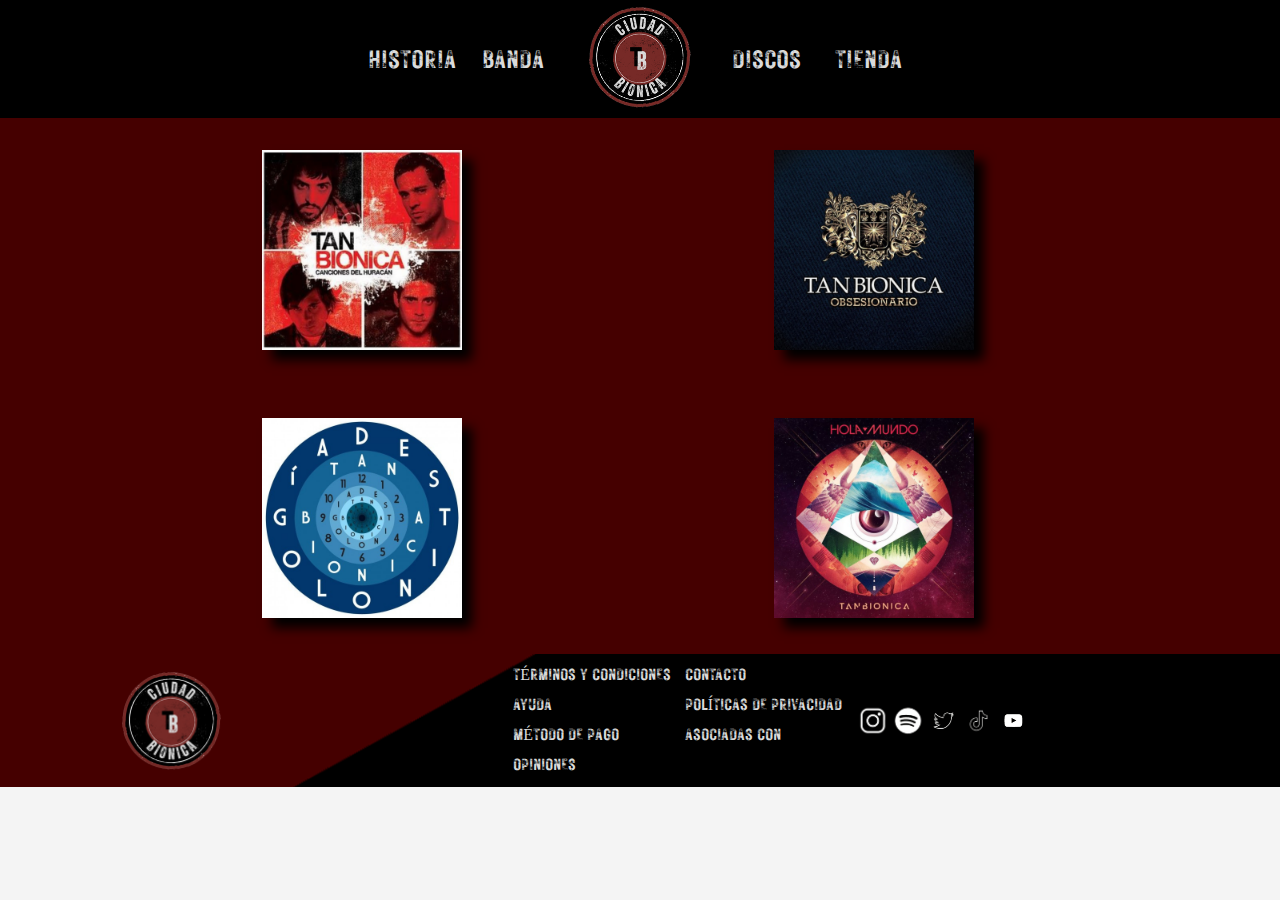
<file: discos.html>
<!DOCTYPE html>
<html lang="es">
  <head>	
      <meta charset="utf-8">
	  <title>Ciudad Bionica.</title>
	  <link rel="icon" href="img/Tb.png" type="image/x-icon">
	  	  <link href="estilos.css" rel="stylesheet" type="text/css">
	<meta name="viewport" content="width=device-width, initial-scale=1">
</head>
   <body>
   <div class="padre">
   <header>
    <div class="menuizq">
	<a href="hist.html" title="HISTORIA">HISTORIA</a>
	<a href="banda.html" title="BANDA">BANDA</a>
	
    </div> 
    <div class="logo">
	<a href="index.html" title= "wf">
	<img src="img/logo1.png" Alt="logo">
	</a>
	</div>
	<div class="menuder">
	<a href="discos.html" title="DISCOS">DISCOS</a>
	<a href="tienda.html" title="TIENDA">TIENDA</a>
	</div>
   </header>
   
   <main>
   <div class="general">
   <div class="arriba">
   <a href="wf.html" title= "wf">
	    <img src="img/discos/wf.png" Alt="logo">

	 </a>	
   <a href="obs.html" title= "wf">
  <img src="img/discos/obs.png" Alt="logo">
  </a>
  </div>
  <div class="arriba">
  <a href="ds.html" title= "wf">
   <img src="img/discos/ds.png" Alt="logo">
   </a>
   <a href="hm.html" title= "wf">
    <img src="img/discos/hm.png" Alt="logo">
	</a>
	</div>
	</div>
    </main>
   <footer>
        <div class="logo2">	
		<div class="l">
	<img src="img/logo1.png" Alt="logo">
	</div>

	</div>
	<div class="info">
	<div class="texto">
	<div class="texto1">
	<a href="tyc.html" title="Términos y Condiciones">TÉRMINOS Y CONDICIONES</a>
	<a href="ayuda.html" title="Ayuda">AYUDA</a>
	<a href="mp.html" title="Método de pago">MÉTODO DE PAGO</a>
		<a href="opi.html" title="Opiniones">OPINIONES</a>
	</div>
	<div class="texto1">
	<a href="contacto.html" title="Contacto">CONTACTO</a>
	<a href="pdp.html" title="Políticas de privacidad">POLÍTICAS DE PRIVACIDAD</a>
	<a href="eli.html" title="ASOCIADAS CON">ASOCIADAS CON</a>
	</div>
	</div>
<div class="apps"> 
<img src="img/apps/ig.png" Alt="logo">
   <img src="img/apps/s.png" Alt="logo">
   <img src="img/apps/t.png" Alt="logo">
   <img src="img/apps/tt.png" Alt="logo">
   <img src="img/apps/yt.png" Alt="logo">
   </div>
   <div class="espacio">
   
   </div>
</div>
</div>
   </footer>
  
	</body>
	</html>
</file>
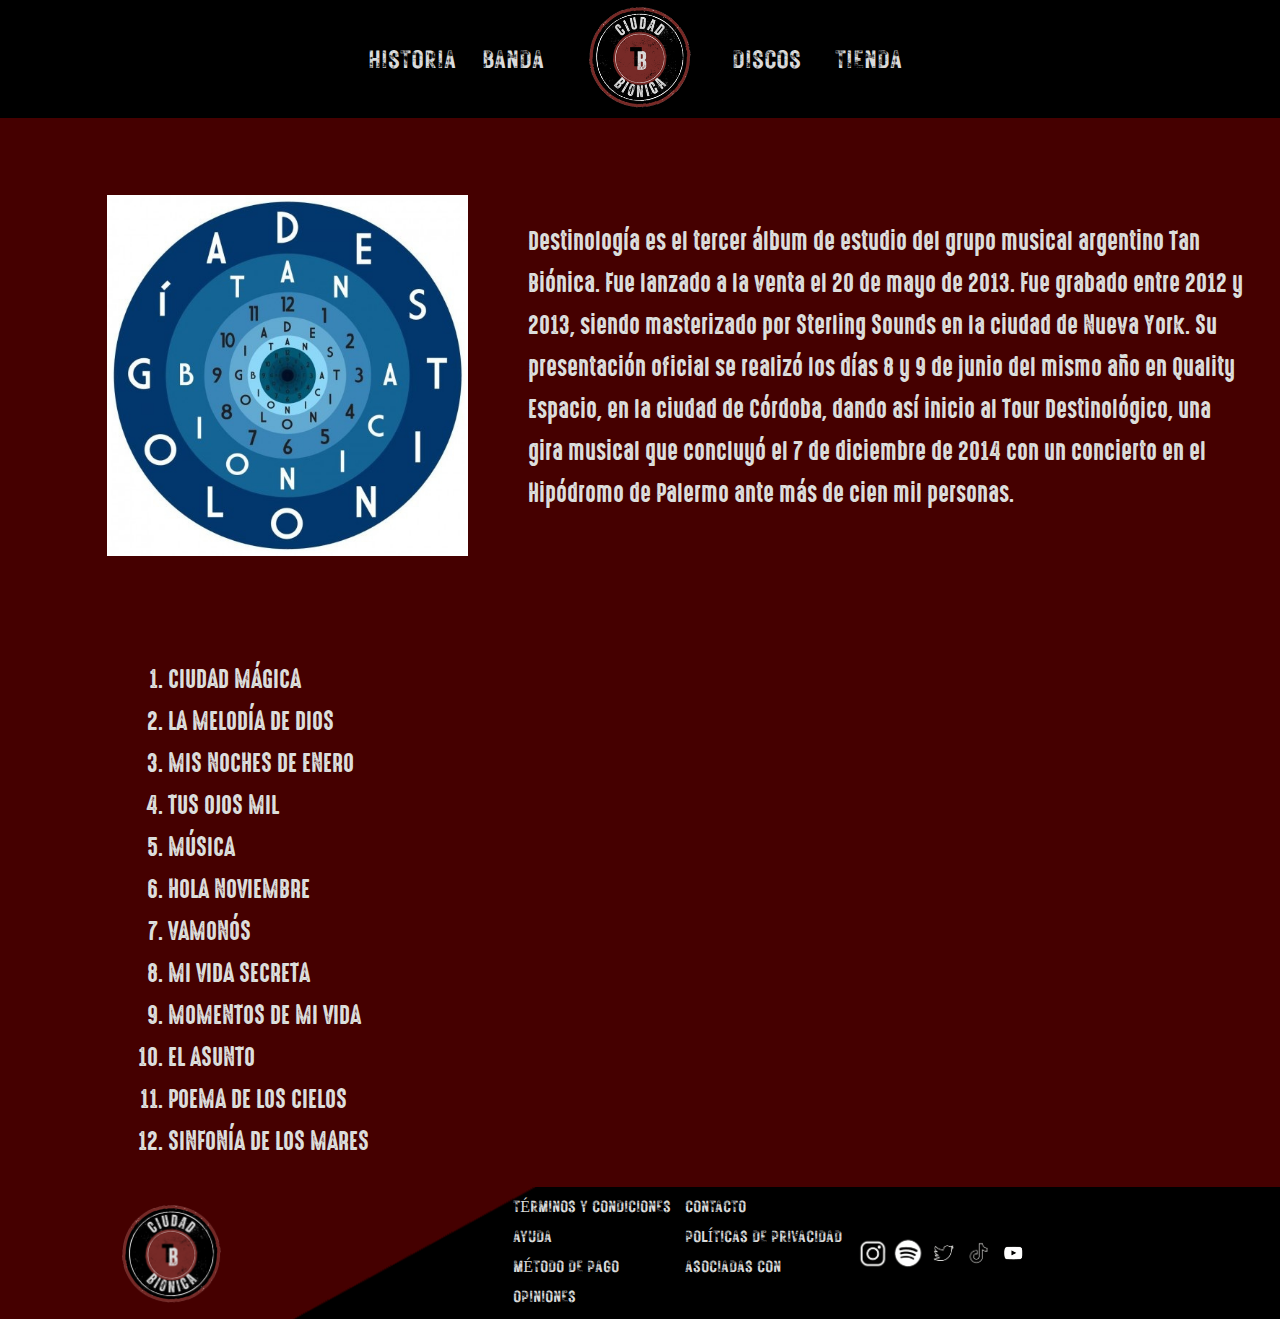
<file: ds.html>
<!DOCTYPE html>
<html lang="es">
  <head>	
      <meta charset="utf-8">
	  <title>Ciudad Bionica.</title>
	  <link rel="icon" href="img/Tb.png" type="image/x-icon">

	  <link href="estilos.css" rel="stylesheet" type="text/css">
	<meta name="viewport" content="width=device-width, initial-scale=1">
   <body>
   <div class="padre">
   <header>
    <div class="menuizq">
	<a href="hist.html" title="HISTORIA">HISTORIA</a>
	<a href="banda.html" title="BANDA">BANDA</a>
	
    </div> 
    <div class="logo">
	<a href="index.html" title= "wf">
	<img src="img/logo1.png" Alt="logo">
	</a>
	</div>
	
	
	<div class="menuder">
	<a href="discos.html" title="DISCOS">DISCOS</a>
	<a href="tienda.html" title="TIENDA">TIENDA</a>
	</div>
   </header>
   
   <main>
  <div class="discote">
     <div class="portada">
	 <img src="img/discos/ds.png" Alt="logo">
	 </div>
	 <div class="textowf">
	 <p> Destinología es el tercer álbum de estudio del grupo musical argentino Tan Biónica.
	 Fue lanzado a la venta el 20 de mayo de 2013.​ Fue grabado entre 2012 y 2013, 
	 siendo masterizado por Sterling Sounds en la ciudad de Nueva York. 
	 Su presentación oficial se realizó los días 8 y 9 de junio del mismo año en Quality Espacio,
	 en la ciudad de Córdoba, dando así inicio al Tour Destinológico,
	 ​ una gira musical que concluyó el 7 de diciembre de 2014 con un concierto en el 
	 Hipódromo de Palermo ante más de cien mil personas.
	 </p>
	 </div>
	</div>
     <div class="canciones">
	 <Ol>
	 <li>CIUDAD MÁGICA</li>	  
	 <li>LA MELODÍA DE DIOS</li>
	 <li>MIS NOCHES DE ENERO</li>
	 <li>TUS OJOS MIL</li>
	 <li>MÚSICA</li>
	 <li>HOLA NOVIEMBRE</li>
	 <li>VAMONÓS</li>
	 <li>MI VIDA SECRETA</li>
	 <li>MOMENTOS DE MI VIDA</li>
	 <li>EL ASUNTO</li>
	 <li>POEMA DE LOS CIELOS</li> 
	 <li>SINFONÍA DE LOS MARES</li>
   	
	 </Ol>
	 </div>
    </main>
   <footer>
        <div class="logo2">	
		<div class="l">
	
	<img src="img/logo1.png" Alt="logo">
	</div>

	</div>
	<div class="info">
	<div class="texto">
	<div class="texto1">
	<a href="tyc.html" title="Términos y Condiciones">TÉRMINOS Y CONDICIONES</a>
	<a href="ayuda.html" title="Ayuda">AYUDA</a>
	<a href="mp.html" title="Método de pago">MÉTODO DE PAGO</a>
		<a href="opi.html" title="Opiniones">OPINIONES</a>
	</div>
	<div class="texto1">
	<a href="contacto.html" title="Contacto">CONTACTO</a>
	<a href="pdp.html" title="Políticas de privacidad">POLÍTICAS DE PRIVACIDAD</a>
	<a href="eli.html" title="ASOCIADAS CON">ASOCIADAS CON</a>
	</div>
	</div>
<div class="apps"> 
<img src="img/apps/ig.png" Alt="logo">
   <img src="img/apps/s.png" Alt="logo">
   <img src="img/apps/t.png" Alt="logo">
   <img src="img/apps/tt.png" Alt="logo">
   <img src="img/apps/yt.png" Alt="logo">
   </div>
   <div class="espacio">
   
   </div>
</div>
</div>
   </footer>
  
	</body>
	</html>
</file>
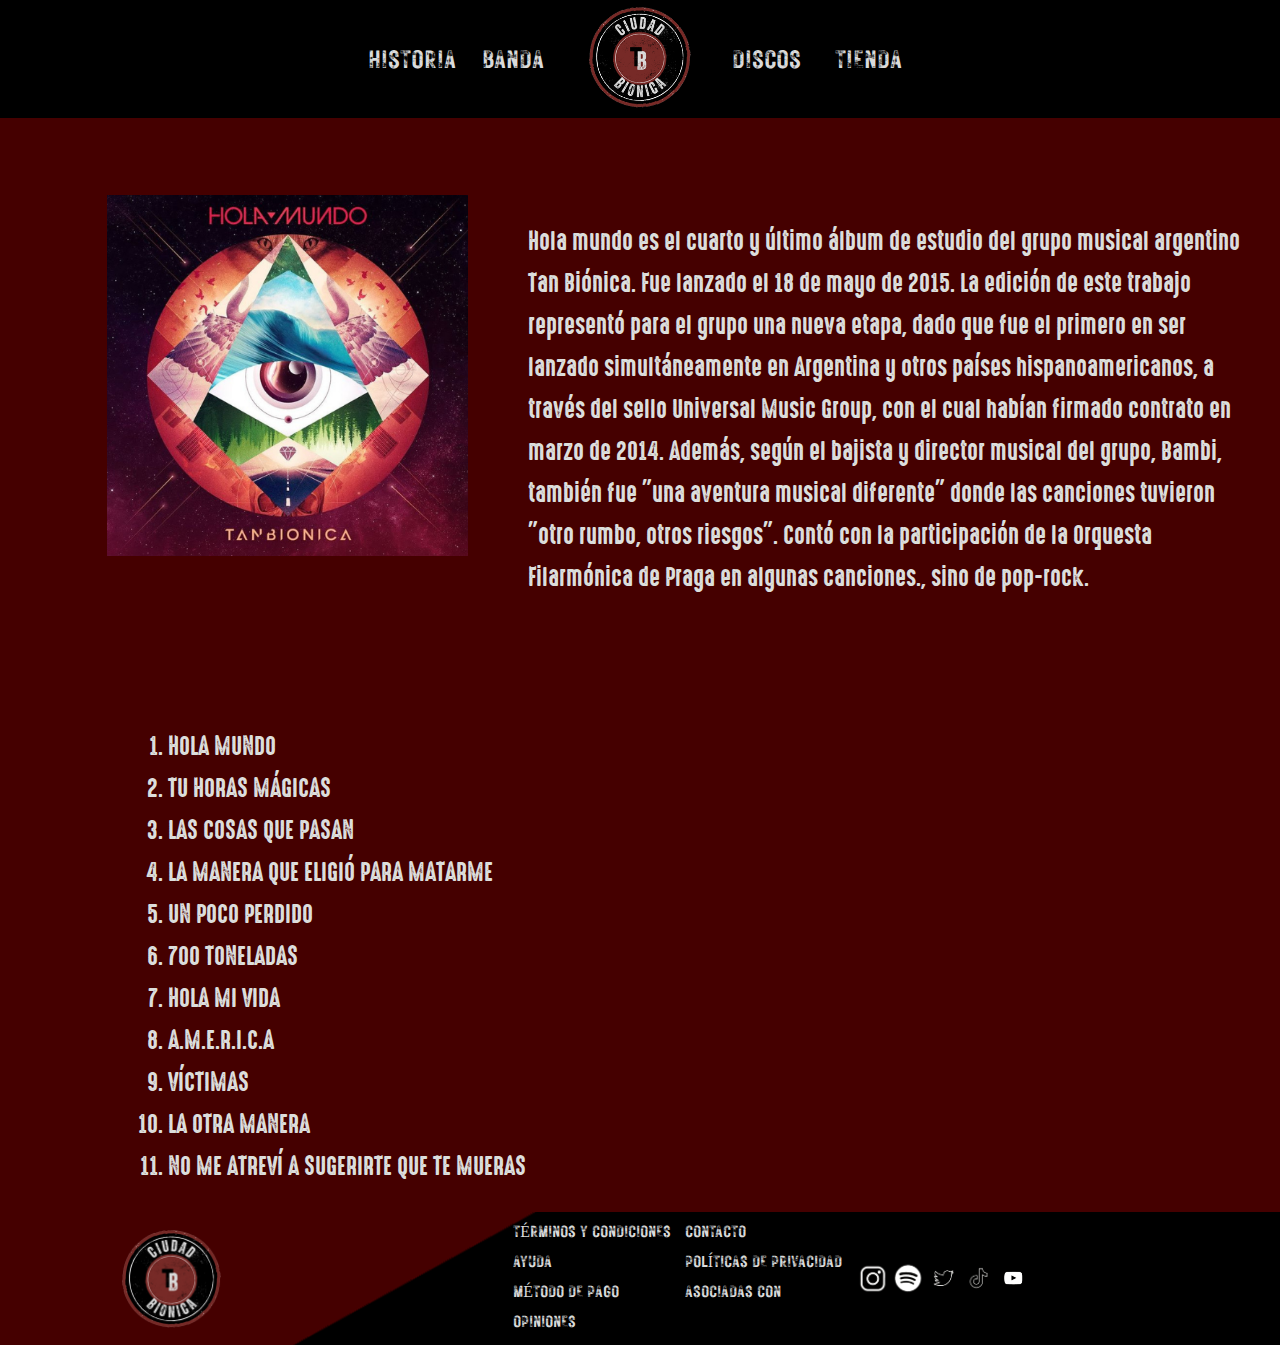
<file: hm.html>
<!DOCTYPE html>
<html lang="es">
  <head>	
      <meta charset="utf-8">
	  <title>Ciudad Bionica.</title>
	  <link rel="icon" href="img/Tb.png" type="image/x-icon">

	  <link href="estilos.css" rel="stylesheet" type="text/css">
	<meta name="viewport" content="width=device-width, initial-scale=1">
   <body>
   <div class="padre">
   <header>
    <div class="menuizq">
	<a href="hist.html" title="HISTORIA">HISTORIA</a>
	<a href="banda.html" title="BANDA">BANDA</a>
	
    </div> 
    <div class="logo">
	<a href="index.html" title= "wf">
	<img src="img/logo1.png" Alt="logo">
	</a>
	</div>
	
	
	<div class="menuder">
	<a href="discos.html" title="DISCOS">DISCOS</a>
	<a href="tienda.html" title="TIENDA">TIENDA</a>
	</div>
   </header>
   
   <main>
  <div class="discote">
     <div class="portada">
	 <img src="img/discos/hm.png" Alt="logo">
	 </div>
	 <div class="textowf">
	 <p> Hola mundo es el cuarto y último álbum de estudio del grupo musical argentino Tan Biónica. 
	 Fue lanzado el 18 de mayo de 2015. La edición de este trabajo representó para el grupo una nueva etapa, 
	 dado que fue el primero en ser lanzado simultáneamente en Argentina y otros países hispanoamericanos, 
	 a través del sello Universal Music Group, con el cual habían firmado contrato en marzo de 2014.​ Además, 
	 según el bajista y director musical del grupo, Bambi, también fue "una aventura musical diferente"
	 donde las canciones tuvieron "otro rumbo, otros riesgos". Contó con la participación de la 
	 Orquesta Filarmónica de Praga en algunas canciones., sino de pop-rock.

	 </p>
	 </div>
	</div>
     <div class="canciones">
	 <Ol>
	 <li>HOLA MUNDO</li>	  
	 <li>TU HORAS MÁGICAS</li>
	 <li>LAS COSAS QUE PASAN</li>
	 <li>LA MANERA QUE ELIGIÓ PARA MATARME</li>
	 <li>UN POCO PERDIDO</li>
	 <li>700 TONELADAS</li>
	 <li>HOLA MI VIDA</li>
	 <li>A.M.E.R.I.C.A</li>
	 <li>VÍCTIMAS</li>
	 <li>LA OTRA MANERA</li>
	 <li>NO ME ATREVÍ A SUGERIRTE QUE TE MUERAS</li>   
	 </Ol>
	 </div>
    </main>
   <footer>
        <div class="logo2">	
		<div class="l">
	
	<img src="img/logo1.png" Alt="logo">
	</div>

	</div>
	<div class="info">
	<div class="texto">
	<div class="texto1">
	<a href="tyc.html" title="Términos y Condiciones">TÉRMINOS Y CONDICIONES</a>
	<a href="ayuda.html" title="Ayuda">AYUDA</a>
	<a href="mp.html" title="Método de pago">MÉTODO DE PAGO</a>
		<a href="opi.html" title="Opiniones">OPINIONES</a>
	</div>
	<div class="texto1">
	<a href="contacto.html" title="Contacto">CONTACTO</a>
	<a href="pdp.html" title="Políticas de privacidad">POLÍTICAS DE PRIVACIDAD</a>
	<a href="eli.html" title="ASOCIADAS CON">ASOCIADAS CON</a>
	</div>
	</div>
<div class="apps"> 
<img src="img/apps/ig.png" Alt="logo">
   <img src="img/apps/s.png" Alt="logo">
   <img src="img/apps/t.png" Alt="logo">
   <img src="img/apps/tt.png" Alt="logo">
   <img src="img/apps/yt.png" Alt="logo">
   </div>
   <div class="espacio">
   
   </div>
</div>
</div>
   </footer>
  
	</body>
	</html>
</file>
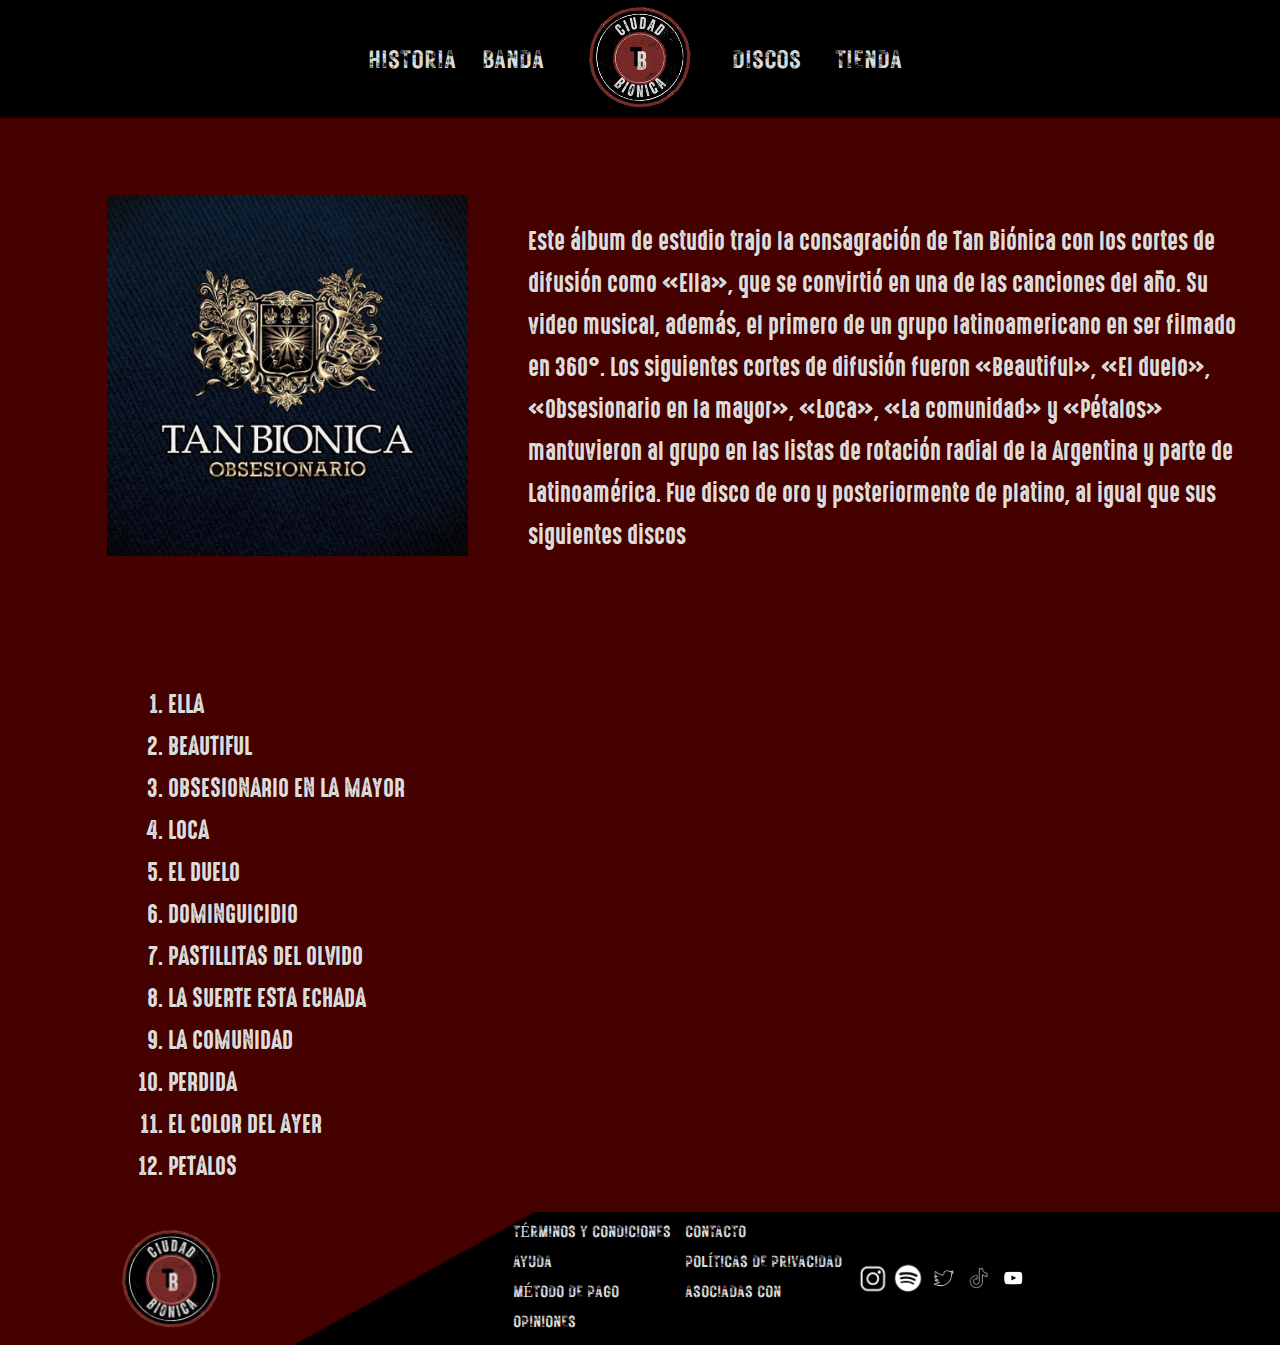
<file: obs.html>
<!DOCTYPE html>
<html lang="es">
  <head>	
      <meta charset="utf-8">
	  <title>Ciudad Bionica.</title>
	  <link rel="icon" href="img/Tb.png" type="image/x-icon">

	  <link href="estilos.css" rel="stylesheet" type="text/css">
	<meta name="viewport" content="width=device-width, initial-scale=1">
   <body>
   <div class="padre">
   <header>
    <div class="menuizq">
	<a href="hist.html" title="HISTORIA">HISTORIA</a>
	<a href="banda.html" title="BANDA">BANDA</a>
	
    </div> 
    <div class="logo">
	<a href="index.html" title= "wf">
	<img src="img/logo1.png" Alt="logo">
	</a>
	</div>
	
	
	<div class="menuder">
	<a href="discos.html" title="DISCOS">DISCOS</a>
	<a href="tienda.html" title="TIENDA">TIENDA</a>
	</div>
   </header>
   
   <main>
  <div class="discote">
     <div class="portada">
	 <img src="img/discos/obs.png" Alt="logo">
	 </div>
	 <div class="textowf">
	 <p>Este álbum de estudio trajo la consagración de Tan Biónica con los cortes de difusión como «Ella»,
	 que se convirtió en una de las canciones del año. Su video musical, además, 
	 el primero de un grupo latinoamericano en ser filmado en 360°. Los siguientes cortes de difusión fueron «Beautiful»,
	 «El duelo», «Obsesionario en la mayor», «Loca»,​ «La comunidad» y «Pétalos» 
	 mantuvieron al grupo en las listas de rotación radial de la Argentina y parte de Latinoamérica. 
	 Fue disco de oro y posteriormente de platino, al igual que sus siguientes discos
	 </p>
	 </div>
	</div>
     <div class="canciones">
	 <Ol>
	 <li>ELLA</li>	  
	 <li>BEAUTIFUL</li>
	 <li>OBSESIONARIO EN LA MAYOR</li>
	 <li>LOCA</li>
	 <li>EL DUELO</li>
	 <li>DOMINGUICIDIO</li>
	 <li>PASTILLITAS DEL OLVIDO</li>
	 <li>LA SUERTE ESTA ECHADA</li>
	 <li>LA COMUNIDAD</li>
	 <li>PERDIDA</li>
	 <li>EL COLOR DEL AYER</li> 
	 <li>PETALOS</li>
	 </Ol>
	 </div>
    </main>
   <footer>
        <div class="logo2">	
		<div class="l">
	
	<img src="img/logo1.png" Alt="logo">
	</div>

	</div>
	<div class="info">
	<div class="texto">
	<div class="texto1">
	<a href="tyc.html" title="Términos y Condiciones">TÉRMINOS Y CONDICIONES</a>
	<a href="ayuda.html" title="Ayuda">AYUDA</a>
	<a href="mp.html" title="Método de pago">MÉTODO DE PAGO</a>
		<a href="opi.html" title="Opiniones">OPINIONES</a>
	</div>
	<div class="texto1">
	<a href="contacto.html" title="Contacto">CONTACTO</a>
	<a href="pdp.html" title="Políticas de privacidad">POLÍTICAS DE PRIVACIDAD</a>
	<a href="eli.html" title="ASOCIADAS CON">ASOCIADAS CON</a>
	</div>
	</div>
<div class="apps"> 
<img src="img/apps/ig.png" Alt="logo">
   <img src="img/apps/s.png" Alt="logo">
   <img src="img/apps/t.png" Alt="logo">
   <img src="img/apps/tt.png" Alt="logo">
   <img src="img/apps/yt.png" Alt="logo">
   </div>
   <div class="espacio">
   
   </div>
</div>
</div>
   </footer>
  
	</body>
	</html>
</file>
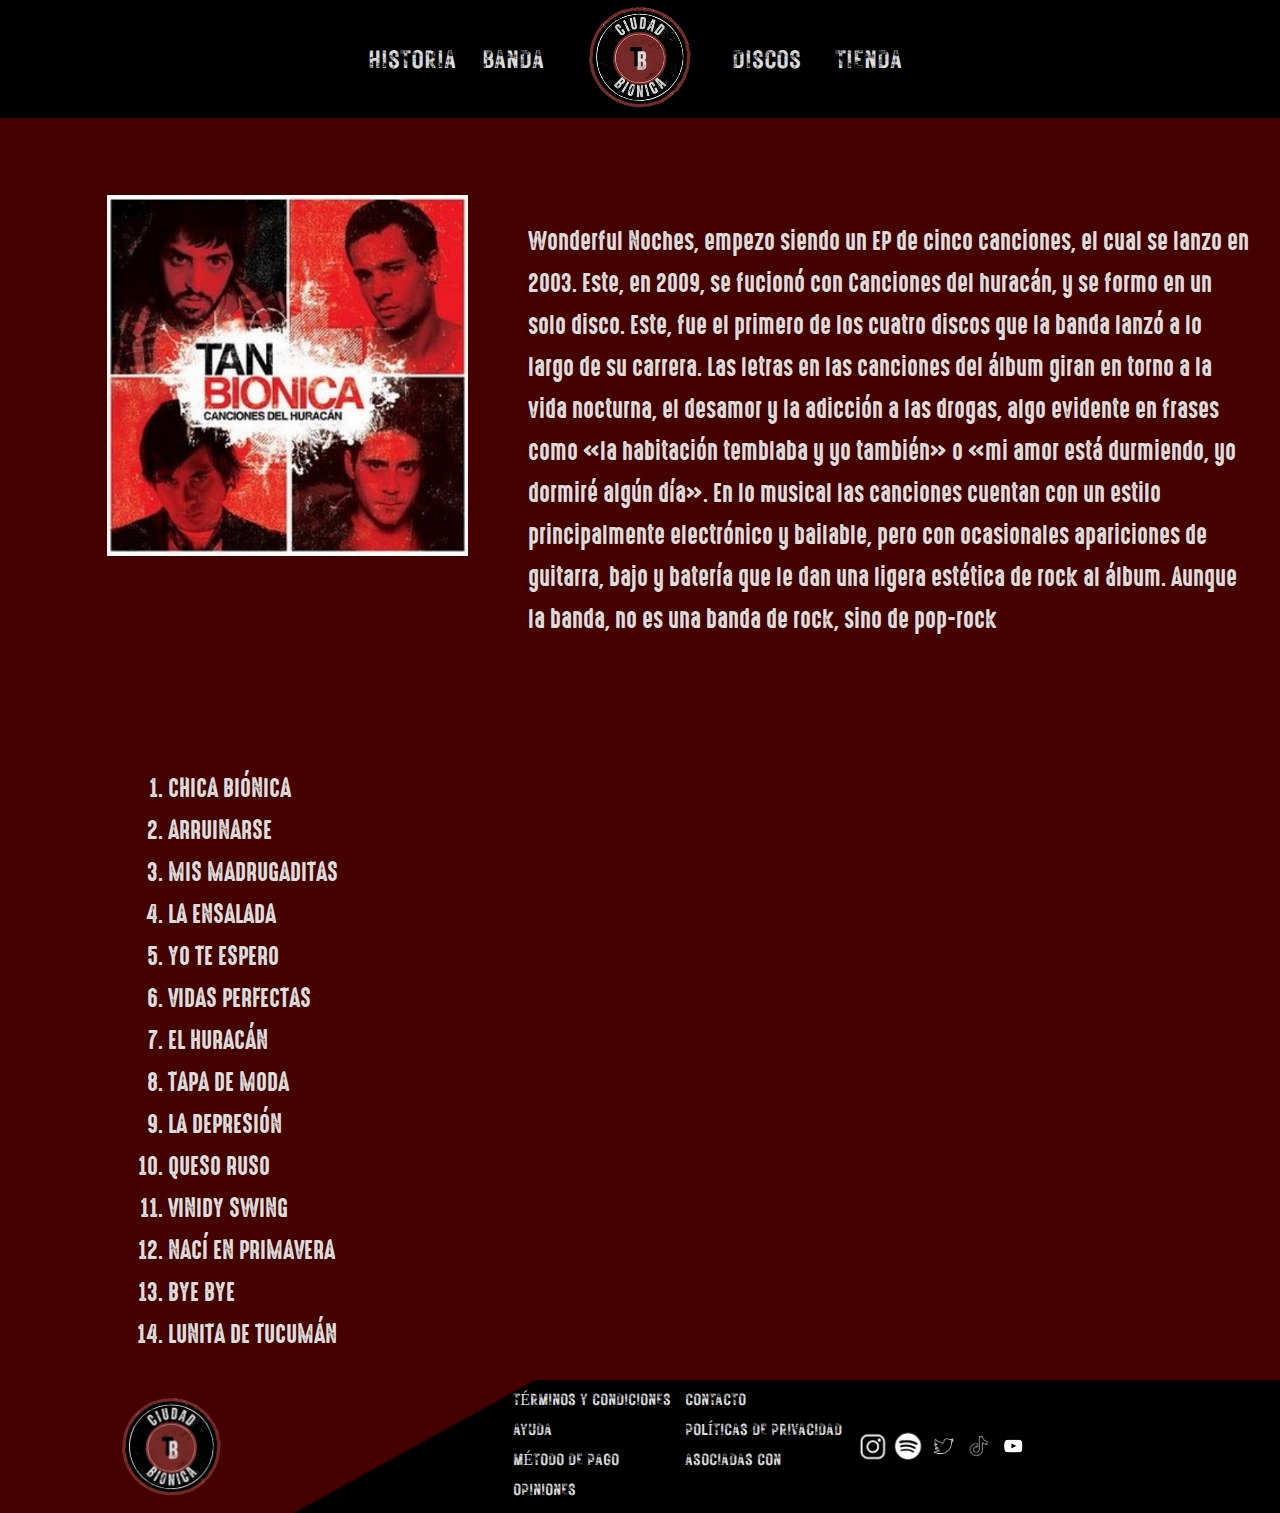
<file: wf.html>
<!DOCTYPE html>
<html lang="es">
  <head>	
      <meta charset="utf-8">
	  <title>Ciudad Bionica.</title>
	  <link rel="icon" href="img/Tb.png" type="image/x-icon">

	  <link href="estilos.css" rel="stylesheet" type="text/css">
	<meta name="viewport" content="width=device-width, initial-scale=1">
   <body>
   <div class="padre">
   <header>
    <div class="menuizq">
	<a href="hist.html" title="HISTORIA">HISTORIA</a>
	<a href="banda.html" title="BANDA">BANDA</a>
	
    </div> 
    <div class="logo">
	<a href="index.html" title= "wf">
	<img src="img/logo1.png" Alt="logo">
	</a>
	</div>
	
	
	<div class="menuder">
	<a href="discos.html" title="DISCOS">DISCOS</a>
	<a href="tienda.html" title="TIENDA">TIENDA</a>
	</div>
   </header>
   
   <main>
  <div class="discote">
     <div class="portada">
	 <img src="img/discos/wf.png" Alt="logo">
	 </div>
	 <div class="textowf">
	 <p> Wonderful Noches, empezo siendo un EP de cinco canciones, el cual se lanzo en 2003. Este, en 2009, se fucionó con Canciones del 
	 huracán, y se formo en un solo disco. Este, fue el primero de los cuatro discos que la banda lanzó a lo largo
	 de su carrera.
	 Las letras en las canciones del álbum giran en torno a la vida nocturna, el desamor y la adicción a las 
	 drogas, algo evidente en frases como «la habitación temblaba y yo también» o «mi amor está durmiendo, 
	 yo dormiré algún día». En lo musical las canciones cuentan con un estilo principalmente electrónico y 
	 bailable, pero con ocasionales apariciones de guitarra, bajo y batería que le dan una ligera estética de 
	 rock al álbum. Aunque la banda, no es una banda de rock, sino de pop-rock

	 </p>
	 </div>
	</div>
     <div class="canciones">
	 <Ol>
	 <li>CHICA BIÓNICA</li>	  
	 <li>ARRUINARSE</li>
	 <li>MIS MADRUGADITAS</li>
	 <li>LA ENSALADA</li>
	 <li>YO TE ESPERO</li>
	 <li>VIDAS PERFECTAS</li>
	 <li>EL HURACÁN</li>
	 <li>TAPA DE MODA</li>
	 <li>LA DEPRESIÓN</li>
	 <li>QUESO RUSO</li>
	 <li>VINIDY SWING</li> 
	 <li>NACÍ EN PRIMAVERA</li>
   	 <li>BYE BYE</li>
	 <li>LUNITA DE TUCUMÁN</li>  
	 </Ol>
	 </div>
    </main>
   <footer>
        <div class="logo2">	
		<div class="l">
	
	<img src="img/logo1.png" Alt="logo">
	</div>

	</div>
	<div class="info">
	<div class="texto">
	<div class="texto1">
	<a href="tyc.html" title="Términos y Condiciones">TÉRMINOS Y CONDICIONES</a>
	<a href="ayuda.html" title="Ayuda">AYUDA</a>
	<a href="mp.html" title="Método de pago">MÉTODO DE PAGO</a>
		<a href="opi.html" title="Opiniones">OPINIONES</a>
	</div>
	<div class="texto1">
	<a href="contacto.html" title="Contacto">CONTACTO</a>
	<a href="pdp.html" title="Políticas de privacidad">POLÍTICAS DE PRIVACIDAD</a>
	<a href="eli.html" title="ASOCIADAS CON">ASOCIADAS CON</a>
	</div>
	</div>
<div class="apps"> 
<img src="img/apps/ig.png" Alt="logo">
   <img src="img/apps/s.png" Alt="logo">
   <img src="img/apps/t.png" Alt="logo">
   <img src="img/apps/tt.png" Alt="logo">
   <img src="img/apps/yt.png" Alt="logo">
   </div>
   <div class="espacio">
   
   </div>
</div>
</div>
   </footer>
  
	</body>
	</html>
</file>
<file: estilos.css>
@font-face{
	font-family:Rustic Printed; /*nombre de la fuente*/
	src:url("FUENTES/Rustic Printed.ttf");/*nombre del archivo*/
}
@font-face{	
	font-family:HighVoltage Rough;
	src:url("FUENTES/HighVoltage Rough.ttf");
}
body{
	width:100%;
	height:auto;
	margin:0px;
	font-family: Arial, sans-serif;
    padding: 0;
    background-color: #f4f4f4;
}

.padre{	
    width:100%;
	height:auto;
}

header{
	width:99%;
	height:auto;
    display:flex;
	justify-content: center;
	background-color:black;
	padding:0.5%;
}

.menuizq{
	width:20%;
	height:auto;
	display:flex;
    align-items: center;
	justify-content: space-evenly;
}

.logo{
	width:8%;
	height:auto;
	display:flex;
    justify-content: center;
}

.logo img{
	width:100%;
	height:auto;
}
.logo2{
	width:40%;
	height:auto;
}

.l{
	width:65%;
	height:auto;
	display:flex;
    justify-content: center;
}

.l img{
	width:30%;
	height:auto;
	justify-content: flex-start;
}

.menuder{
	width:20%;
	height:auto;
	display:flex;
	justify-content: space-evenly;
    align-items: center;
}

main{
	width:100%;
	height:auto;
	background-color:#450000;
}

footer{
	display:flex;
	align-items: center;
	width:99%;
	height:auto;
	background-image: url("img/footer2.png");
	background-repeat:no-repeat;
	background-size:cover;
	padding:0.5%;
}
.menuizq a:link, .menuizq a:visited{
	font-family:Rustic Printed;
	font-size:25px;
	color:#dadbdb;
	text-decoration:none;
	width:20%;
	height:30px;
	display:flex;
	justify-content:center;
    align-items: center;
	text-shadow:1px 1px 1px black;
	transition:all 1s;
}

.menuder a:link, .menuder a:visited{
	font-family:Rustic Printed;
	font-size:25px;
	color:#dadbdb;
	text-decoration:none;
	width:20%;
	height:30px;
	display:flex;
	justify-content:center;
    align-items: center;
	text-shadow:1px 1px 1px black;
	transition:all 1s;
}
.menuizq a:hover{
	color:white;
	background-color:black;
}
.menuder a:hover{
	color:white;
	background-color:black;
}

.texto{
	width:59%;
	height:auto;
	display:flex;
}
.texto1{
	width:100%;
	height:auto;
	display:flex;
	flex-direction: column;
}

.texto a:link {
	font-family:Rustic Printed;
	color:#dadbdb;
	text-decoration:none;
	width:100%;
	height:30px;
	display:flex;
	text-shadow:1px 1px 1px black;
	transition:all 1s;
	text-align:center;
}
.apps{
	width:30%;
	height:auto;
	display:flex;
	justify-content: space-around;
	align-items: center;
}
.apps img{
	width:20%;
	height:auto;
	
}
.info{
	width:50%;
    height:auto;
    display:flex;

}

.espacio{
	width:20%;
	height:auto;
}

.general{
	width:100%;
	height:auto;
	margin:0;
	display:flex;
	flex-direction: column;
	align-content: center;
	align-items: flex-end;
}
.arriba{
	width:80%;
	height:auto;
	display:flex;
	flex-direction: row;
	margin:0;
	justify-content:space-around;
	margin-top:2.5%;
    margin-bottom:2.5%;
	align-items: center;
	align-content: center
}


.arriba img{
	width:40%;
	height:auto;
	box-shadow:10px 10px 11px #000000;
align-content: center
}
.discote{
		width:94%;
	height:auto;
	display:flex;
	padding:6%; 
 justify-content: space-around;
	
}
.portada img{
	width:100%;
	height:auto;
	display:flex;
	
}
.portada{
		width:30%;
	height:auto;
}
.textowf{
	width:60%;
	height:auto;
    font-family:HighVoltage Rough;
	color:#dcdedc;
	font-size:25px;
}
.canciones{
	width:100%;
	height:auto;
    font-family:HighVoltage Rough;
	color:#dcdedc;
	font-size:25px;
    display:flex;
	margin-left:10%;
	flex-direction: column;
}
</file>
